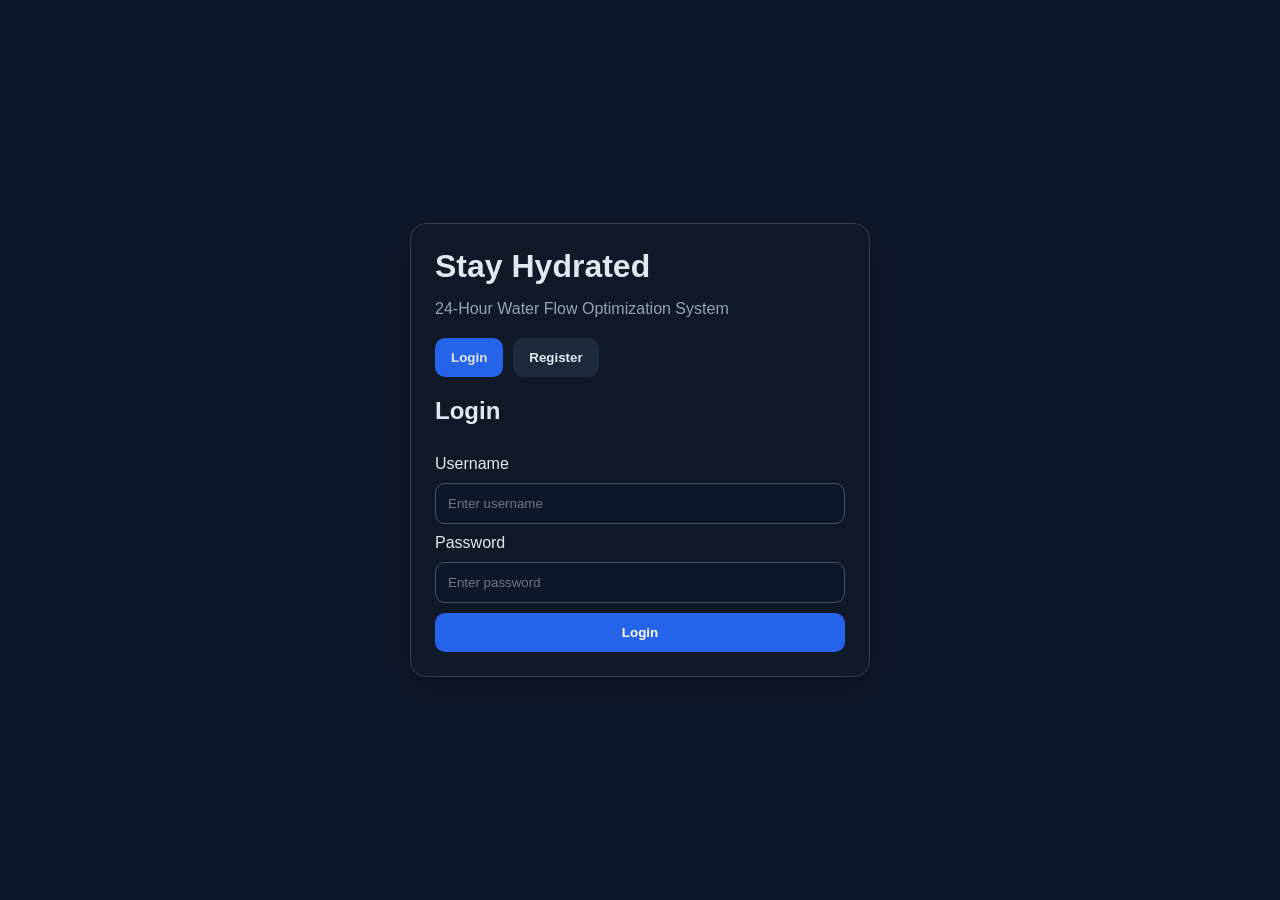
<file: frontend/index.html>
<!DOCTYPE html>
<html lang="en">
<head>
  <meta charset="UTF-8" />
  <meta name="viewport" content="width=device-width, initial-scale=1.0" />
  <title>Stay Hydrated - Auth</title>
  <link rel="stylesheet" href="style.css" />
</head>
<body>
  <div class="page auth-page">
    <div class="card auth-card">
      <h1>Stay Hydrated</h1>
      <p class="subtitle">24-Hour Water Flow Optimization System</p>

      <div class="tabs">
        <button id="showLoginBtn" class="tab-btn active">Login</button>
        <button id="showRegisterBtn" class="tab-btn">Register</button>
      </div>

      <div id="messageBox" class="message hidden"></div>

      <form id="loginForm" class="form">
        <h2>Login</h2>
        <label>Username</label>
        <input type="text" id="loginUsername" placeholder="Enter username" required />

        <label>Password</label>
        <input type="password" id="loginPassword" placeholder="Enter password" required />

        <button type="submit" class="primary-btn">Login</button>
      </form>

      <form id="registerForm" class="form hidden">
        <h2>Register</h2>
        <label>Username</label>
        <input type="text" id="registerUsername" placeholder="Choose username" required />

        <label>Email</label>
        <input type="email" id="registerEmail" placeholder="Enter email" required />

        <label>Password</label>
        <input type="password" id="registerPassword" placeholder="Choose password" required />

        <button type="submit" class="primary-btn">Register</button>
      </form>
    </div>
  </div>

  <script src="script.js"></script>
</body>
</html>
</file>
<file: frontend/style.css>
* {
  box-sizing: border-box;
}

body {
  margin: 0;
  font-family: Arial, Helvetica, sans-serif;
  background: #0f172a;
  color: #e2e8f0;
}

.page {
  min-height: 100vh;
  padding: 24px;
}

.auth-page {
  display: flex;
  justify-content: center;
  align-items: center;
}

.card {
  background: #111827;
  border: 1px solid #334155;
  border-radius: 16px;
  padding: 24px;
  box-shadow: 0 10px 30px rgba(0, 0, 0, 0.25);
}

.auth-card {
  width: 100%;
  max-width: 460px;
}

h1, h2, h3 {
  margin-top: 0;
}

.subtitle {
  color: #94a3b8;
  margin-top: -6px;
}

.tabs {
  display: flex;
  gap: 10px;
  margin: 20px 0;
}

.tab-btn,
.primary-btn,
.secondary-btn,
.danger-btn {
  border: none;
  border-radius: 10px;
  padding: 12px 16px;
  cursor: pointer;
  font-weight: 600;
}

.tab-btn {
  background: #1e293b;
  color: #e2e8f0;
}

.tab-btn.active {
  background: #2563eb;
}

.primary-btn {
  background: #2563eb;
  color: white;
}

.secondary-btn {
  background: #334155;
  color: white;
  margin-bottom: 16px;
}

.danger-btn {
  background: #dc2626;
  color: white;
}

.form {
  display: flex;
  flex-direction: column;
  gap: 10px;
}

input,
textarea {
  width: 100%;
  padding: 12px;
  border-radius: 10px;
  border: 1px solid #475569;
  background: #0f172a;
  color: white;
}

textarea {
  resize: vertical;
}

.hidden {
  display: none;
}

.message {
  margin: 16px 0;
  padding: 12px;
  border-radius: 10px;
  font-size: 14px;
}

.message.success {
  background: #14532d;
  color: #dcfce7;
}

.message.error {
  background: #7f1d1d;
  color: #fee2e2;
}

.dashboard-page {
  max-width: 1300px;
  margin: 0 auto;
}

.topbar {
  display: flex;
  justify-content: space-between;
  align-items: center;
  gap: 16px;
  margin-bottom: 24px;
}

.topbar-actions {
  display: flex;
  align-items: center;
  gap: 12px;
}

.user-pill {
  background: #1e293b;
  border: 1px solid #334155;
  padding: 10px 14px;
  border-radius: 999px;
  font-size: 14px;
}

.grid.two {
  display: grid;
  grid-template-columns: 1fr 1fr;
  gap: 24px;
  margin-bottom: 24px;
}

.small-text {
  color: #94a3b8;
  font-size: 14px;
}

.summary-panel p,
.history-area p,
#resultArea p {
  color: #cbd5e1;
}

.summary-grid {
  display: grid;
  grid-template-columns: repeat(2, 1fr);
  gap: 12px;
}

.summary-item {
  background: #0f172a;
  border: 1px solid #334155;
  border-radius: 12px;
  padding: 14px;
}

.summary-item strong {
  display: block;
  margin-bottom: 6px;
  color: #93c5fd;
}

.result-hour {
  border: 1px solid #334155;
  border-radius: 12px;
  padding: 14px;
  margin-bottom: 16px;
  background: #0f172a;
}

.flow-table,
.history-table {
  width: 100%;
  border-collapse: collapse;
  margin-top: 10px;
}

.flow-table th,
.flow-table td,
.history-table th,
.history-table td {
  border: 1px solid #334155;
  padding: 10px;
  text-align: left;
  font-size: 14px;
}

.flow-table th,
.history-table th {
  background: #1e293b;
}

.history-actions {
  display: flex;
  gap: 8px;
}

.view-btn {
  background: #16a34a;
  color: white;
  border: none;
  border-radius: 8px;
  padding: 8px 10px;
  cursor: pointer;
}

code {
  background: #1e293b;
  padding: 2px 6px;
  border-radius: 6px;
}

@media (max-width: 900px) {
  .grid.two {
    grid-template-columns: 1fr;
  }

  .topbar {
    flex-direction: column;
    align-items: flex-start;
  }

  .topbar-actions {
    width: 100%;
    justify-content: space-between;
  }
}
</file>
